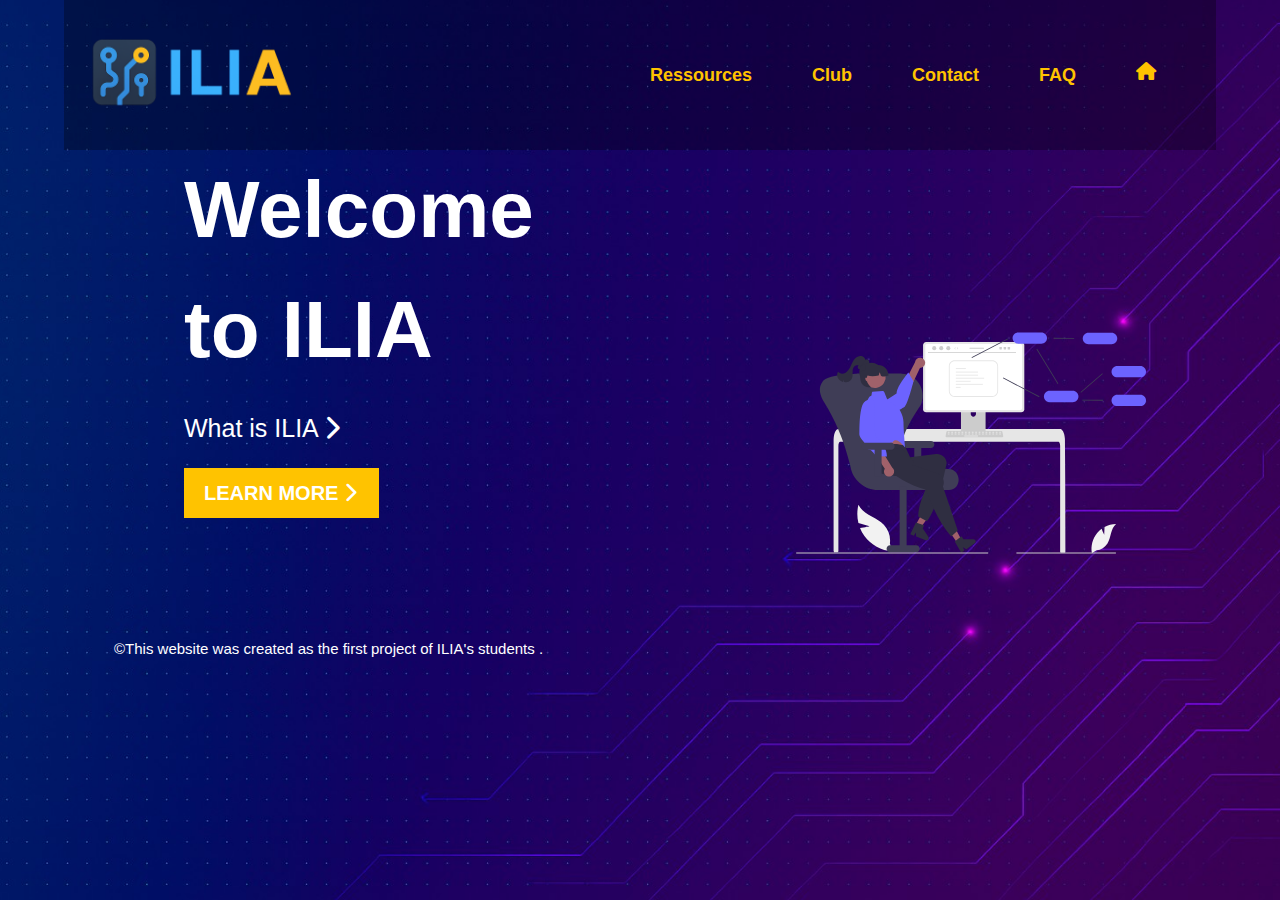
<file: index.html>
<html lang="en">
<head>
    <meta charset="UTF-8">
    <meta name="viewport" content="width=device-width, initial-scale=1.0">
    <link rel="stylesheet" href="style.css">
    <link rel="stylesheet" href="https://cdnjs.cloudflare.com/ajax/libs/font-awesome/6.7.2/css/all.min.css">
    <title>Projet</title>
</head>
<body>
    <!--Header-->
     <div class="container">
            <header>
                <nav class="main-menu">
                <img src="ILIA Logo with Circuit Design (1).png" alt="logo">
                <ul class="right-menu">
                    <li> <a href="pageRessources.html" target="_blank">Ressources</a></li>
                    <li> <a href="club.html" target="_blank">Club</a></li>
                    <li> <a href="Contact.html" target="_blank">Contact</a></li>
                    <li> <a href="FAQ.html" target="_blank">FAQ</a></li>                    
                    <li><a href="index.html"><i class="fas fa-Home"></i></a></li>
                </ul>
                
                </nav>
            </header>  

    <!--Main-->
            <main class="informations">
                <section class="showcase">
                    <h1>Welcome to ILIA</h1>
                <a class="ilia-def">What is ILIA <i class="fas fa-chevron-right"></i></a>
                <a href="pageRessources.html" target="_blank" class="button">LEARN MORE <i class="fas fa-chevron-right"></i></a>
                <p class="def">La filière Génie Logicielle et Intelligence Artificielle forme des spécialistes capables de concevoir, développer et maintenir des logiciels fiables tout en maîtrisant 
                    les méthodes et outils de l’intelligence artificielle pour créer des systèmes intelligents et innovants.</p>
                  <img src="undraw_software-engineer_xv60.svg" class="illustration" alt="">
                </section>
            </main>
    <!--footer-->
            <footer>
                <p>&copy;This website was created as the first project of ILIA's students .</p>

            </footer>
     <!--script-->       
            <script>
                document.querySelector('.ilia-def').addEventListener('click', 
                () => document.querySelector('.def').classList.toggle('show'));
            </script> 
            

    </div>
</body>
</html>
</file>
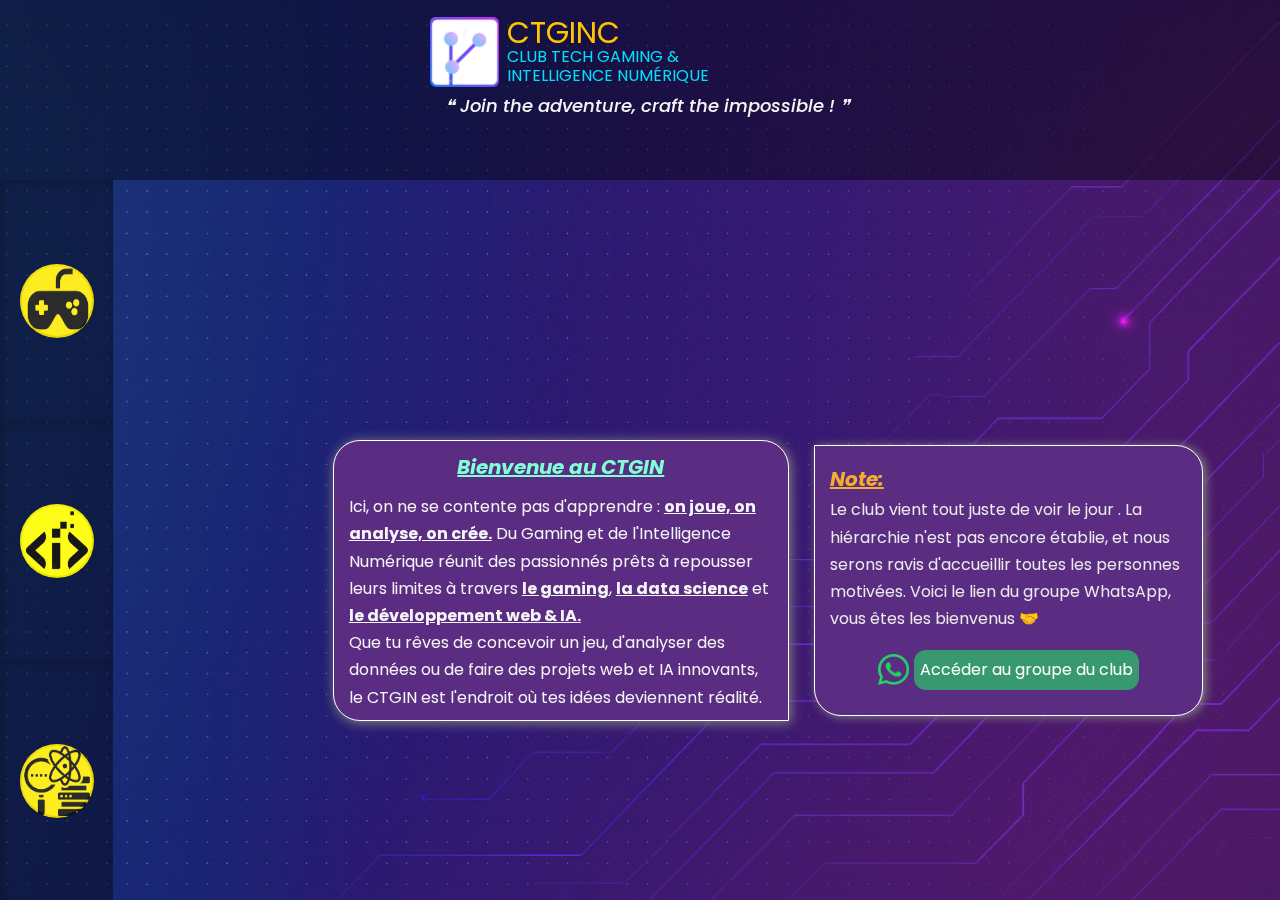
<file: club.html>
<!DOCTYPE html>
<html>
  <head>
    <title>Club</title>
    <!--setting the characters into normal UTF-8 style-->
    <meta charset="UTF-8" />
    <!--adjsuting the screen for other devices like phones-->
    <meta name="viewport" content="width=device-width, initial-scale=1" />
     <!-- Load Google Fonts -->
    <link rel="preconnect" href="https://fonts.googleapis.com">
    <link rel="preconnect" href="https://fonts.gstatic.com" crossorigin>
    <link href="https://fonts.googleapis.com/css2?family=Poppins:wght@400;700&display=swap" rel="stylesheet">
    <!--importing css files-->
    <link rel="stylesheet" href="club-header.css"> 
    <link rel="stylesheet" href="website-background.css"> 
    <link rel="stylesheet" href="activities-side-bar.css"> 
    <link rel="stylesheet" href="intro.css"> 
    <link rel="stylesheet" href="Note.css">
    <link rel="stylesheet" href="club-general.css">
    <link rel="stylesheet" href="https://cdnjs.cloudflare.com/ajax/libs/font-awesome/6.7.2/css/all.min.css">
  </head>
  <body>
    <!--setting the header bar of the page and adding its content -->
         <header class="header">
          <!-- Main header content -->
          <div>
            <div class="hero-section" >
               <img class="club-logo" src="Club-logo.png" >
              <div>
             <p class="club-acronym">CTGINC</p>
             <p class="club-name">CLUB TECH GAMING & INTELLIGENCE NUMÉRIQUE</p>
              </div>
          </div>
          <p class="slogan">❝ Join the adventure, craft the impossible ! ❞</p>
          </div>
           <a href="index.html"><i class="fas fa-Home"></i></a>
          </header>
          <!-- Intro section that contains a small introduction about the club and its activities  -->
          <div class="intro-note">
            <div class="intro">
            <!--using the span html element to modify the part of the whole text that is inside the span-->
            <!-- to tap the "'" symbol i used the html entity "&#39;"-->
            <p class="first-row">Bienvenue au CTGIN </p>
            <p>Ici, on ne se contente pas d&#39;apprendre : <span>on joue, on analyse, on crée.</span> 
            Du Gaming et de l&#39;Intelligence Numérique réunit des passionnés prêts à repousser leurs limites à travers <span>le gaming</span>, <span>la data science</span> et <span>le développement web & IA.</span></p>
            <p>Que tu rêves de concevoir un jeu, d&#39;analyser des données ou de faire des projets web et IA innovants, le CTGIN est l&#39;endroit où tes idées deviennent réalité.</p>
          </div>
          <!-- Note section that contains some important info about the club -->
          <div class="Note">
            <p><span>Note:</span> Le club vient tout juste de voir le jour . La hiérarchie n&#39;est pas encore établie, et nous serons ravis d&#39;accueillir toutes les personnes motivées. Voici le lien du groupe WhatsApp, vous êtes les bienvenus 🤝  </p>
            <div class="link-box">
            <!-- importing the WhatsApp logo image to display before the group link -->
            <img class="whatsapp-logo" src="whatsapp-logo.png">
            <!-- link to whatsapp-group of the club (opens in new tab) -->
            <a class="club-group" href="https://chat.whatsapp.com/BlJ8q3Sf8juIHmAK4GdsDl?mode=ems_share_c" target="_blank">
            Accéder au groupe du club  
            </a>
            </div>
          </div>
        </div>
              <!-- left side-bar (activities list) -->
            <div class="side-bar">
              <!-- Gaming section -->
              <div class="gaming row">
              <button><img class="activity-logo" src="joystick.png"></button> 
              <p>Crée et joue à des jeux vidéo, du code au design. Participe à des Game Jams et hackathons.</p>
              </div>
              <!-- Dev-web & AI section -->
              <div class="Dev-AI row">
                <button><img class="activity-logo" src="web-dev.png"></button>
                <p>Découvre l&#39;IA et ses applications : apprentissage automatique, réseaux neuronaux et projets innovants.</p>
              </div>
              <!--data-science section -->
              <div class="data-science row">
                <button><img class="activity-logo" src="data-science.png"></button>
                <p>Analyse des données, construis des modèles et explore l&#39;IA pour résoudre des problèmes concrets.</p>
              </div>
            </div>
            <!--the background of the page -->
            <div class="background">
                <img class="image-background" src="background.jpg">
            </div>
  </body>

</html>
</file>
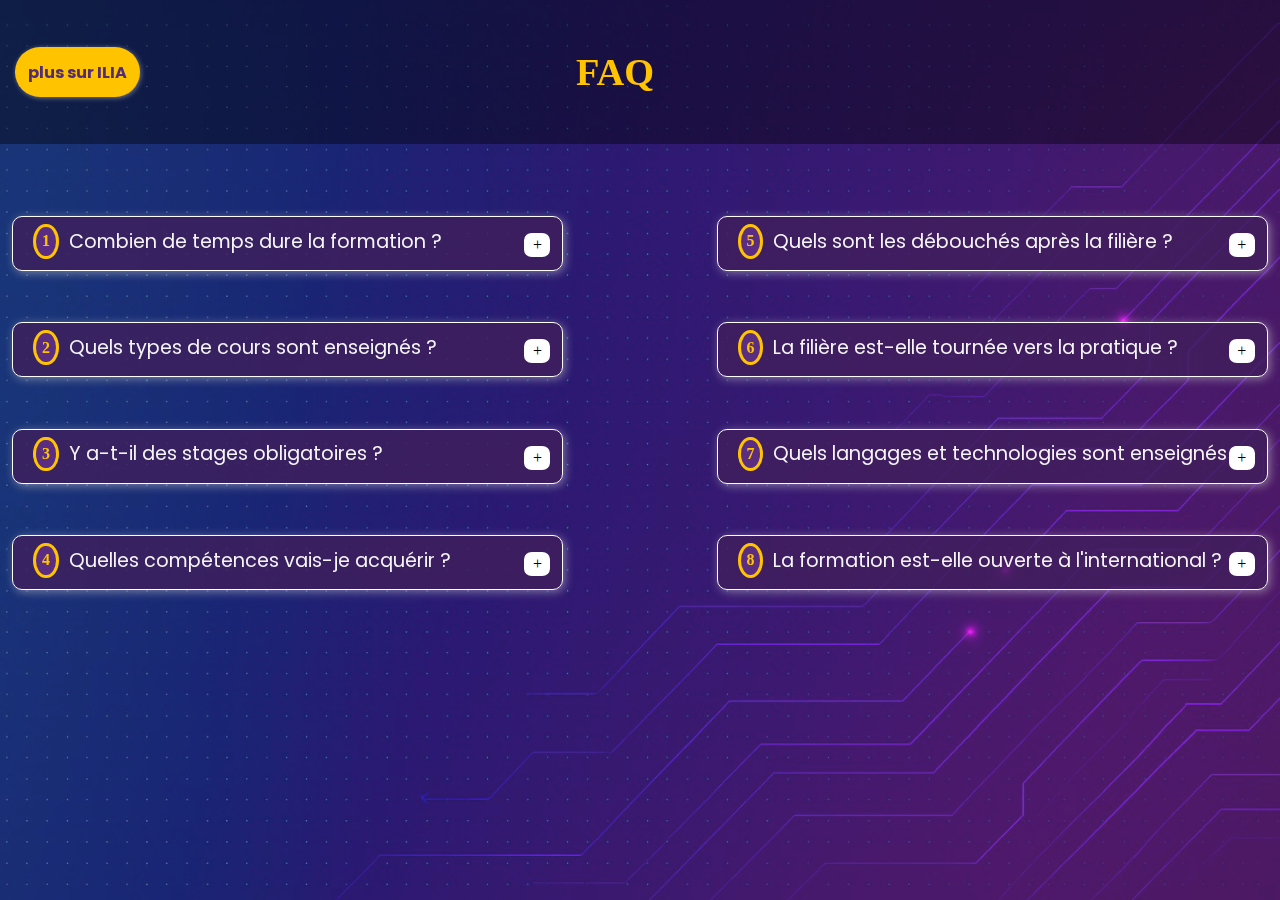
<file: FAQ.html>
<!DOCTYPE html>
<html>
  <head>
    <title>FAQ</title>
    <!--setting the characters into normal UTF-8 style-->
    <meta charset="UTF-8" />
    <!--adjusting the screen for other devices like phones-->
    <meta name="viewport" content="width=device-width, initial-scale=1" />
     <!-- Load Google Fonts -->
    <link rel="preconnect" href="https://fonts.googleapis.com">
    <link rel="preconnect" href="https://fonts.gstatic.com" crossorigin>
    <link href="https://fonts.googleapis.com/css2?family=Poppins:wght@400;700&display=swap" rel="stylesheet">
    <link rel="stylesheet" href="https://cdnjs.cloudflare.com/ajax/libs/font-awesome/6.7.2/css/all.min.css">
    <!--importing css files-->
    <link rel="stylesheet" href="website-background.css" >
    <link rel="stylesheet" href="FAQ-header.css">
    <link rel="stylesheet" href="more-about-ilia.css">
    <link rel="stylesheet" href="FAQ-general.css">
    <link rel="stylesheet" href="plus-icon.css">
    <link rel="stylesheet" href="FAQ-box.css">
  </head>
  <body>
    
    <!--setting the header bar of the page and adding the content (the title and "know more about ILIA" button)-->
    <div class="header">
      <a href="index.html"><i class="fas fa-home"></i></a>
      <h1>FAQ</h1>
     <!-- link to PDF (opens in new tab) -->
      <a class="more-button" href="https://docs.ensaf.ac.ma/home/fil/ILIAV2.pdf" target="_blank">
        plus sur ILIA
      </a>
    </div>
    <!--setting the structure of the page-main content -->
    <div class="global-container">
      <!--adding into the global-container  two alike sections with the same class -->
      <!--first section-->
      <div class="section">
      <!--the section contains 4 alike horizontal-boxes-->
        <div class="box">
          <!--using radio type input to create plus-buttons-->
          <!--using the same name "Questions" for all boxes so that only one plus-sign can be checked at time-->
          <input type="radio" id="but-1" name="Questions" />
          <!--labeling the radio-circles into  plus-buttons to tie them both, so that they have the same behavior-->
          <label for="but-1"><div>+</div></label>
          <!--creating the box containing the questions and answers-->
          <!--it must be after the radio inputs so that we can later use the general-sibling-selector "~"-->
          <div class="FAQ">
            <!--the first sub-box of the FAQ box is the questions-box-->
            <div class="question-box">
              <!--the questions-box contains the question-number-icon and the question-->
              <div class="number-icon">
                  1
              </div>
              <div class="question">
                 <p>Combien de temps dure la formation ?</p>
              </div>
            </div>
            <!--the second sub-box of the FAQ box is the answers-box-->
            <div class="answer">
              <!--i used a serie of the dash "_" to create a line separating between the questions-box and the answer-->
              <!--using the span html element to modify the part of the whole text that is inside the span-->
              <p class="line">____________________________________________________</p>
              <!-- to tap the "'" symbol i used the html entity "&#39;"-->
              <p>La formation s&#39;étale sur 3 ans (6 semestres) avec un total de 35 modules.</p>
            </div>
          </div>
        </div>
        <div class="box">
          <input type="radio" id="but-2" name="Questions" />
          <label for="but-2"><div>+</div></label>
          <div class="FAQ">
            <div class="question-box">
              <div class="number-icon">
                  2
              </div>
              <div class="question">
                <p>Quels types de cours sont enseignés ?</p>
              </div>
            </div>
            <div class="answer">
              <p class="line">____________________________________________________</p>
               <p> Les étudiants suivent des modules de spécialité (IA, développement logiciel, big data…), des power skills (gestion de projets, développement personnel), ainsi que des modules de langues (anglais et français techniques).</p>
            </div>
          </div>
        </div>
        <!-- the same process for all the rest of the boxes -->
        <div class="box">
          <input type="radio" id="but-3" name="Questions" />
          <label for="but-3"><div>+</div></label>
          <div class="FAQ">
            <div class="question-box">
              <div class="number-icon">
                  3
              </div>
              <div class="question">
                <p>Y a-t-il des stages obligatoires ?</p>
              </div>
            </div>
            <div class="answer">
              <p class="line">____________________________________________________</p>
              <p> Oui, trois stages :</p>
              <P>- Stage d&#39;initiation en 1ère année,</P> 

                <p>- Stage d&#39;application en 2ème année,</p>

                <p>- Projet de Fin d&#39;Études (PFE) en 3ème année.</p>
            </div>
          </div>
          </div>
          <div class="box">
          <input type="radio" id="but-4" name="Questions" />
          <label for="but-4"><div>+</div></label>
            <div class="FAQ">
              <div class="question-box">
              <div class="number-icon">
                  4
              </div>
                <div class="question">
                  <p>Quelles compétences vais-je acquérir ?</p>
                </div>
              </div>
              <div class="answer">
                <p class="line">____________________________________________________</p>
            <p> Vous développerez des compétences en programmation, bases de données, méthodologies agiles, intelligence artificielle avancée, ainsi qu&#39;en communication et travail en équipe.</p>
              </div>
            </div>
          </div>
      </div>
      <!--second section-->
      <div class="section">
        <div class="box">
        <input type="radio" id="but-5" name="Questions" />
        <label for="but-5"><div>+</div></label>
          <div class="FAQ">
            <div class="question-box">
              <div class="number-icon">
                  5
              </div>
              <div class="question">
                <p>Quels sont les débouchés après la filière ?</p>
              </div>
            </div>
            <div class="answer">
             <p class="line">____________________________________________________</p>
           <p> Les diplômés peuvent devenir ingénieur en intelligence artificielle, développeur logiciel, data scientist, architecte logiciel, ingénieur DevOps, responsable cybersécurité, ou encore entreprendre dans les technologies.</p>
            </div>
          </div>
        </div>
        <div class="box">
          <input type="radio" id="but-6" name="Questions" />
          <label for="but-6"><div>+</div></label>
          <div class="FAQ">
            <div class="question-box">
              <div class="number-icon">
                  6
              </div>
              <div class="question">
                <p>La filière est-elle tournée vers la pratique ?</p>
              </div>
            </div>
            <div class="answer">
              <p class="line">____________________________________________________</p>
          <p> Oui, en plus des cours théoriques, la formation inclut des projets, stages et travaux pratiques qui préparent directement au monde professionnel.</p>
            </div>
          </div>
        </div>
        <div class="box">
          <input type="radio" id="but-7" name="Questions" />
          <label for="but-7"><div>+</div></label>
          <div class="FAQ">
            <div class="question-box">
              <div class="number-icon">
                  7
              </div>
              <div class="question">
                <p>Quels langages et technologies sont enseignés ?</p>
              </div>
            </div>
            <div class="answer">
              <p class="line">____________________________________________________</p>
          <p> Python, Java, C, ainsi que des frameworks modernes (React, Spring, TensorFlow, PyTorch, Docker, Kubernetes, etc.).</p>
            </div>
          </div>
        </div>
        <div class="box">
          <input type="radio" id="but-8" name="Questions" />
          <label for="but-8"><div>+</div></label>
          <div class="FAQ">
            <div class="question-box">
              <div class="number-icon">
                  8
              </div>
              <div class="question">
                <p>La formation est-elle ouverte à l&#39;international ?</p>
              </div>
            </div>
            <div class="answer">
              <p class="line">____________________________________________________</p>
          <p> Oui, avec l&#39;accent mis sur l&#39;anglais technique et les compétences multiculturelles, les étudiants sont préparés à évoluer dans des environnements internationaux.</p>
            </div>
          </div>
        </div>
      </div>
    </div>
    <!--setting the background of the page -->
    <div class="background">
      <img class="image-background" src="background.jpg">
    </div>
  </body>

</html>
</file>
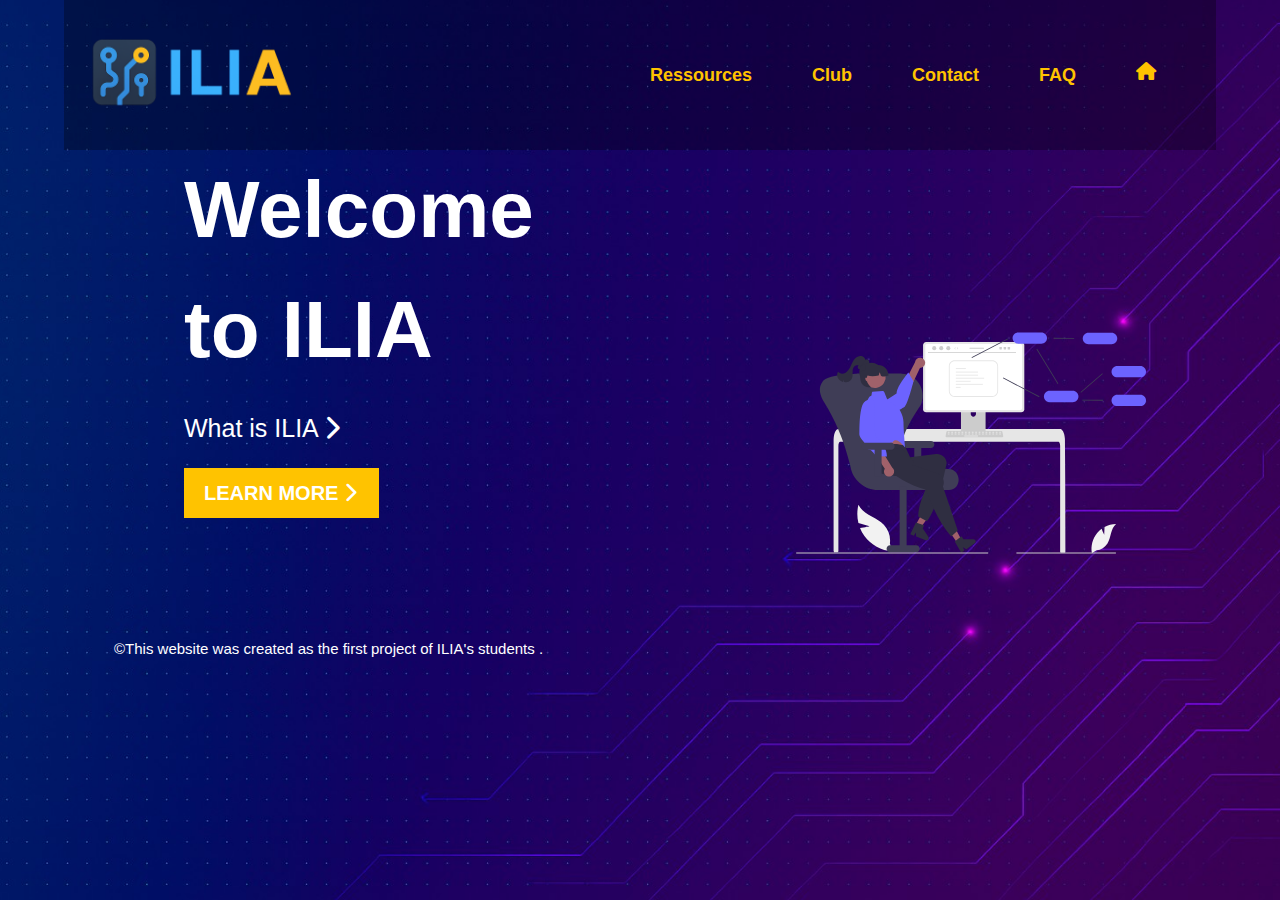
<file: home.html>
<html lang="en">
<head>
    <meta charset="UTF-8">
    <meta name="viewport" content="width=device-width, initial-scale=1.0">
    <link rel="stylesheet" href="style.css">
    <link rel="stylesheet" href="https://cdnjs.cloudflare.com/ajax/libs/font-awesome/6.7.2/css/all.min.css">
    <title>Projet</title>
</head>
<body>
    <!--Header-->
     <div class="container">
            <header>
                <nav class="main-menu">
                <img src="ILIA Logo with Circuit Design (1).png" alt="logo">
                <ul class="right-menu">
                    <li> <a href="pageRessources.html" target="_blank">Ressources</a></li>
                    <li> <a href="club.html" target="_blank">Club</a></li>
                    <li> <a href="Contact.html" target="_blank">Contact</a></li>
                    <li> <a href="FAQ.html" target="_blank">FAQ</a></li>                    
                    <li><a href="home.html"><i class="fas fa-Home"></i></a></li>
                </ul>
                
                </nav>
            </header>  

    <!--Main-->
            <main class="informations">
                <section class="showcase">
                    <h1>Welcome to ILIA</h1>
                <a class="ilia-def">What is ILIA <i class="fas fa-chevron-right"></i></a>
                <a href="pageRessources.html" target="_blank" class="button">LEARN MORE <i class="fas fa-chevron-right"></i></a>
                <p class="def">La filière Génie Logicielle et Intelligence Artificielle forme des spécialistes capables de concevoir, développer et maintenir des logiciels fiables tout en maîtrisant 
                    les méthodes et outils de l’intelligence artificielle pour créer des systèmes intelligents et innovants.</p>
                  <img src="undraw_software-engineer_xv60.svg" class="illustration" alt="">
                </section>
            </main>
    <!--footer-->
            <footer>
                <p>&copy;This website was created as the first project of ILIA's students .</p>

            </footer>
     <!--script-->       
            <script>
                document.querySelector('.ilia-def').addEventListener('click', 
                () => document.querySelector('.def').classList.toggle('show'));
            </script> 
            

    </div>
</body>
</html>
</file>
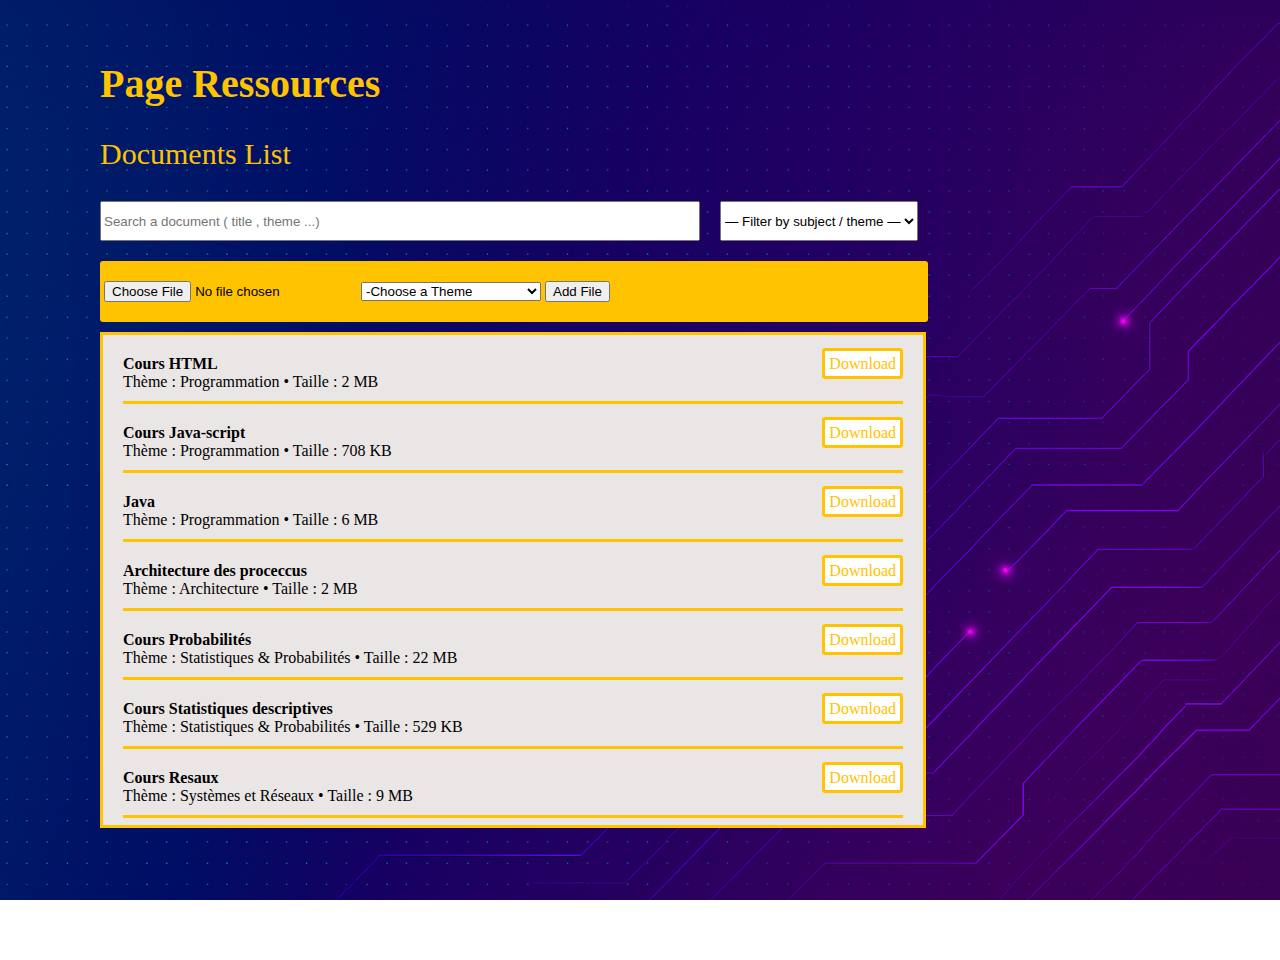
<file: pageRessources.html>
<html lang="en">
<head>
    <meta charset="UTF-8">
    <meta name="viewport" content="width=device-width, initial-scale=1.0">
    <link rel="stylesheet" href="styleRessources.css">
    <link rel="stylesheet" href="https://cdnjs.cloudflare.com/ajax/libs/font-awesome/6.7.2/css/all.min.css">
    <title>Ressources-ILIA</title>
</head>
<body>
    <div class="main">
      <div class="Ressources">
        <h1>Page Ressources</h1>
        <p> Documents List</p>
        <!--Search and filter-->
        <div class="toolbar">
            <input type="Search" id="searchInput" placeholder="Search a document ( title , theme ...)">
            <select id="themeFilter">
                <option value="">-Filter by theme / subject ...-</option>
            </select>
        </div>
        <!--Upload-->
        <div class="uploader">
            <input type="file" id="fileInput" >
            <select  id="themeSelect">
                <option value="">-Choose a Theme</option>
                <option value="Architecture">Architecture </option>
                <option value="Programmation">Programmation</option>
                <option value="Systèmes et Réseaux">Systèmes et Réseaux </option>
                <option value="Statistiques & Probabilités">Statistiques & Probabilités</option>
                <option value="Compétences numériques">Compétences numériques</option>
                <option value="Communication et langues">Communication et langues</option>
                </select>
            <button  id="addBtn">Add File</button>
        </div>
        <div id="list" class="list"></div>
        <p id="emptyState" class="empty" style="display:none;">No documents match your search/filter.</p>
      </div>
        <div class="side-bar">
          <img src="HTML5_logo_and_wordmark.svg.png" alt="">
          <img src="Javascript-736400_960_720.png" alt="">
          <img src="919826.png" alt="">
          <a href="Club.html" target="_blank" class="Pass-next">NEXT <i class="fas fa-chevron-right"></i></a>
        </div>
    </div>
    <!--Script-->
    <script>
          const seed = [                  //Array
      {
        id: crypto.randomUUID(),       //create a unique identifier for each document
        title: "Cours HTML",
        theme: "Programmation",
        size: "2 MB",
        href: "1- dev. web_html partie 1.pdf",
        filename: "Cours_HTML.pdf"
      },
      {
        id: crypto.randomUUID(), //crypto = JavaScript’s secure cryptography API. crypto.randomUUID() = generates a unique identifier string.
        title: "Cours Java-script",
        theme: "Programmation",
        size: "708 KB",
        href: "Cours_Javascript.pdf",
        filename: "Cours_Java-Script.pdf"
      },
      {
        id: crypto.randomUUID(),
        title: "Java",
        theme: "Programmation",
        size: "6 MB",
        href: "Résumé JAVA.docx",
        filename: "Java.pdf"
      },
      {
        id: crypto.randomUUID(),
        title: "Architecture des proceccus",
        theme: "Architecture",
        size: "2 MB",
        href: "Cous PIC.pdf",
        filename: "Architecture des proceccus.pdf"
      },
      {
        id: crypto.randomUUID(),
        title: "Cours Probabilités",
        theme: "Statistiques & Probabilités",
        size: "22 MB",
        href: "probabilité-cours complet.pdf",
        filename: "Probabilités.pdf"
      },
       {
        id: crypto.randomUUID(),
        title: "Cours Statistiques descriptives",
        theme: "Statistiques & Probabilités",
        size: "529 KB",
        href: "Statistiques Descriptives Polycopié.pdf",
        filename: "Statistiques.pdf"
      },
       {
        id: crypto.randomUUID(),
        title: "Cours Resaux",
        theme: "Systèmes et Réseaux",
        size: "9 MB",
        href: "Chapitre 1  Généralités sur la réseautique 2024.pdf",
        filename: "Réseaux.zip"
      }
    ];
    const state = {   //the memory  
      resources: [...seed], //ressources is an array , we copied seed in ressources
      search: "",//store the current search text from the search bar 
      theme: "" // store the current theme filter chosen in the dropdown.
    };
    //DOM : get elements from html
    const listEl = document.getElementById("list");                
    const emptyEl = document.getElementById("emptyState");
    const searchInput = document.getElementById("searchInput");
    const themeFilter = document.getElementById("themeFilter");
    const fileInput = document.getElementById("fileInput");
    const themeSelect = document.getElementById("themeSelect");
    const addBtn = document.getElementById("addBtn");
    //conversion bytes vers KB et MGB
     function formatBytes(bytes)  {    
      if (bytes === 0 || bytes === undefined) return "";  //no size
      const kb = bytes / 1024;  //convert the bytes to kb 
      if (kb < 1024) return `${Math.round(kb)} KB`; //math round = partie entiere  ( exp : 4.3->4)
      return `${(kb / 1024).toFixed(1)} MB`; //If size is at least 1024 KB, then convert to MB. toFixed(1) => shows only one number after ","
    }

    function refreshThemeFilter() {
      const themes = Array.from(new Set(state.resources.map(r => r.theme).filter(Boolean))).sort(); //themes is an array contains only the themes
      /*
      state.ressources.map(r=>r.theme) : Get all themes from resources(we copied our array in our ressources by state )
      state.ressources : my array of objects 
      map(r=>r.theme):extract the theme property from each object. (r is an object)
      filter(boolen): remove empty values : only real themes stay in the list 
      new Set : remove duplicates
      Array.from(new Set(...)).sort() : Convert the themes back to array + sort alphabetically
      */
      
      themeFilter.innerHTML = '<option value="">— Filter by subject / theme —</option>'; //reset the dropdown
      themes.forEach(t => {                               //loops through each item in themes array that we extracted earlier
        const opt = document.createElement("option");  //create a new option
        opt.value = t;  //Sets the value of this <option> to the theme.
        opt.textContent = t; //Sets the text of this <option> to the theme.
        themeFilter.appendChild(opt); //appendchild : add element(node) as the last child
      });
      
      if (state.theme) themeFilter.value = state.theme;     /*
                        If the user already selected a theme filter (stored in state.theme),
                        set the dropdown back to that value.*/
    }
    //filter search and theme
    function getFiltered() {
      const q = state.search.trim().toLowerCase(); // trim : removes extra spaces , .toLowerCase() makes it lowercase (so the search is case-insensitive).
      return state.resources.filter(r => { //.filter(...) loops through each resource (r) and only keeps the ones that match conditions.
        const matchesText = !q || r.title.toLowerCase().includes(q) || (r.theme || "").toLowerCase().includes(q);
        /*If no search (!q) → everything matches.
        Else → keep the resource if: Its title includes the search word. OR its theme includes the search word.*/
        const matchesTheme = !state.theme || r.theme === state.theme; //Theme filter ( state.theme is what the user has chosen)
        return matchesText && matchesTheme;
      });
    }
    //render the list
    function render() {
      const items = getFiltered(); //getfiltered applies the search/theme filter
      listEl.innerHTML = ""; //reset the list container

      if (items.length === 0) {           //no matches
        emptyEl.style.display = "block"; //display "Aucun document ne correspond à votre recherche/filtre."
        return;
      }
      emptyEl.style.display = "none";   //otherwise hide that message 

      items.forEach(r => {                   //loop for each object
        const card = document.createElement("div");   //create a container for one document
        card.className = "card";       //each ressource will be inside its container

        const info = document.createElement("div");  //create a container for info
        const title = document.createElement("div");  //create a container for the title
        title.className = "title";     //add a class name
        title.textContent = ` ${r.title}`;   
        const meta = document.createElement("div");  //a container for theme and size
        meta.className = "meta";   //add a class name
        meta.innerHTML = `
          Thème : <span class="tag">${r.theme || "—"}</span>
          ${r.size ? ` • Taille : ${r.size}` : ""}
        `;
        info.appendChild(title);
        info.appendChild(meta);

        const actions = document.createElement("div");   //create a container for the actions(telecharger)
        actions.className = "actions"; //add a class name

        // Lien "Télécharger" — utilise l'attribut download
        const dl = document.createElement("a");  //create a link as a download boutton
        dl.className = "btn";
        dl.href = r.href;
        dl.download = r.filename || r.title || "file";
        dl.textContent = "Download";
        actions.appendChild(dl); //add dl to actions

        card.appendChild(info);      //put info inside card
        card.appendChild(actions);
        listEl.appendChild(card);
      });
    }
    searchInput.addEventListener("input", (e) => { //attaches a listener for the input event. whenever u add , delete ....
      state.search = e.target.value; //save the current text in the search box in state 
      render(); //re-render the list 
    });

    themeFilter.addEventListener("change", (e) => {   //runs the funtcion when a selection is changed , whenever u change a selection
      state.theme = e.target.value; //save the current theme in state
      render();
    });
     addBtn.addEventListener("click",  () => {   //runs the function a when we click the button
      const file = fileInput.files[0];   //.files is a file list . files[0] is the first file selected
      if (!file) {
        alert("choose a file to add."); //if no file chosen alert this message
        return;
      }
      if (!themeSelect.value) {
        alert("Choose a theme for this File.");  //if no theme selected alert this message
        return;
      }

      
      const objectURL = URL.createObjectURL(file);

      
      state.resources.unshift({         //we add the new document on top (unshift)
        id: crypto.randomUUID(),   //create a unique identifier
        title: file.name.replace(/\.[^/.]+$/, ""), // titre = nom du fichier sans extension , by replace we remove the extensions
        theme: themeSelect.value,
        size: formatBytes(file.size),
        href: objectURL,             // lien de "téléchargement" (local)
        filename: file.name          // nom proposé lors du download
      });

      // Resetting the fields
      fileInput.value = "";
      themeSelect.value = "";
      refreshThemeFilter();
      render();
    });
    // Initialization
    refreshThemeFilter();
    render();

    </script>
      
</body>
</html>
</file>
<file: style.css>
*{
    box-sizing: border-box;
    margin: 0;  
    padding: 0;
}

body{
    font-family: 'Segoe UI', Tahoma, Geneva, Verdana, sans-serif;
    background-color: #fff;
    color: #000;
    font-size: 15px;
    line-height: 1.5;
    background:  url('./background.jpg') no-repeat no-repeat center/cover;
    background-size: cover;
    background-attachment: fixed;
    margin: 0;
    min-height: 100vh;
}
a{
        text-decoration: none;
 }
.container{
    width: 90%;
    height: 100%;
    max-width: 1600px;
    margin: auto;
    
    
}
.main-menu img{
    width: 250px;
    height: 150px;
    object-fit: cover;

}
.main-menu{
    display: flex;
    align-items: center;
    justify-content: space-between;
    

    
    
}
.main-menu ul{
    display: flex;
    list-style: none;
}
.right-menu li a{
    margin-right: 60px;
    text-decoration: none;
    color: #FFC300;
    font-weight: bold;
    font-size: 18px;
}
.right-menu li a:hover{
    border-bottom: 2px solid #FFC300 ;
}
header{
    margin-bottom:50px;
    width:100%;
    margin:0;
    background-color: rgba(0, 0, 0, 0.3);
    
    
    
    
}
.showcase{
    display: flex;
    flex-direction: column;
    justify-content: center;
    padding-left: 120px;
    position: relative;
    
}
.showcase h1{
    font-size: 80px;
    margin-bottom: 20px;
    width: 400px;
    color: white;
}
.showcase .ilia-def{
    font-size: 25px;
    margin-bottom: 20px;
    color: white;
    

}
.ilia-def:hover{
    cursor: pointer;
    opacity: 0.7;
    transition: 0.5s;
}

.showcase .button:hover{
    opacity: 0.8;
    transition: 0.5s;
}
.showcase .button:active{
    color: #FFC300;
    background-color: white;
    opacity: 1;
}
.button{
    cursor: pointer;
    display: inline-block;
    border: 0;
    font-weight: bold;
    padding: 10px 20px;
    background-color: #FFC300;
    color: #fff;
    font-size: 20px;
    width: 195px;
}

.illustration{
    width: 350px;
    height: 350px;
    position: absolute;
    right: 70px;
    bottom: -100px;
}
.def{
    position: absolute;
    width: 300px;
    left: 350px;
    top: 120px;
    font-size: 18px;
    background-color: rgba(250, 250, 250, 0.7);
    color: #000;
    padding: 18px;
    border-radius: 5px;
    opacity: 0;
    transform: translateX(-50px); /*animate from here*/
             /* avoid layout jump, works with transitions */
    pointer-events: none;
    /* animate both properties */
    transition: opacity .5s ease-out, transform .5s ease-out;
 }
.def.show{
    opacity: 1;
    transform: translateX(0);     /* <-- animate to here */
    visibility: visible;
    pointer-events: auto;
}
main{
    margin-bottom: 120px;
}
footer p{
    color: white;
    font-size:15px;
    margin-left: 50px;    
}
.menu-btn{
    position: absolute;
    cursor: pointer;
    top: 20px;
    right: 30px;
    z-index: 2;
    display: none;
     }
.menu-btn i{
        color: #FFC300 ;
        margin-top:35px;
}

@media (max-width:950px) {
    footer{
        display:none;
    }
    .showcase img{
        display: none;
    }
    main.informations {
    margin: 0;              
    padding-left: 14px;     
    width: 100%;
    }

 
    main.informations .showcase {
    padding-left: 0;
    margin-left: 0;
    display: flex;
    flex-direction: column;
    align-items: flex-start; 
    text-align: left;
    }

}
@media (max-width:700px){
     footer{
        display:none;
    }
    .menu-btn{
        display:block;
    }
    .menu-btn:hover{
        opacity: 0.5;
    }
    .main-menu ul.right-menu{
        display: block;
        position: absolute;
        top: 0;
        left: 0;
        background-color: rgba(0, 0, 0, 0.8);
        width: 50%;
        height: 100%;
        border-right: #ccc 1px solid;
        opacity: 0.9;
        padding: 30px;
        transform: translateX(-500px);
        transition: transform 0.5s ease-in-out;
        z-index:1000;
    }
    .main-menu ul.right-menu li{
        padding: 10px;
        border-bottom: #ccc solid 1px ;
        font-size: 14px;
    }
    .main-menu ul.right-menu li:last-child{
        border: none;
    }
    .main-menu ul.right-menu.show{
        transform: translateX(-20px);
    }
    .showcase h1{
    font-size: 60px;
    width:300px;
    }
}
</file>
<file: club-header.css>
.header {
  position: fixed; /* keeps the header in place when scrolling */
  top: 0;          /* distance from the top of the viewport / nearest positioned parent */
  height: 17vh;    /* height of the header relative to viewport height */
  width: 100vw;    /* full width of the viewport */
  display: flex;   
  flex-direction: column; /* stacks header content vertically */
  align-items: center;    /* centers header content horizontally */
  background-color: rgba(0, 0, 0, 0.4); /* semi-transparent black background */
  z-index: 100;    /* ensures header stays above other elements(giving it more priority) */
  padding-top: 2vh;   /* space inside header at the top */
  padding-bottom: 1vh; /* space inside header at the bottom */
}

.hero-section {
  display: flex;                
  margin-top: 2px;              
  margin-left: 20;            
}
.club-acronym {
  font-size: 30px;              
  color: #FFC300;               /* text color */
  line-height: 25px;            /* spacing between lines of text */
}

.club-name {
  margin-top: 2px;              
  font-size: 16px;              
  width: 250px;                 
  line-height: 19px;            
  color: #00E0FF;               
}

.slogan {
  margin-top: 5px;             
  margin-left: 15px;            
  font-size: 18px;              
  font-weight: 500;             
  font-style: italic;           
  display: block;               
  font-family: 'Dancing Script', Poppins, Arial;  /* first tries 'Dancing Script' for style, if not available falls back the next,etc...*/
  color: whitesmoke;           
}

.club-logo {
  height: 70px;                 /* sets the height of the logo */
  border-radius: 6px;           /* rounds the corners of the logo */
  margin-right: 8px;            
  margin-top: -3px; /* moves the logo slightly upward to align better; negative values pull up, positive values push down */
}
.header .fas{
  position:fixed;
  right: 10px;
  top:8px;
  z-index:200;
  text-decoration: none;
  color: #FFC300;
  font-weight: bold;
  font-size: 20px;}
</file>
<file: website-background.css>
.image-background {
   position: fixed; /* setting the position to fixed so that when we scroll, the image stays in place and doesn't move */
   top: 0;          /* (top, right, bottom, left) set how far the element is from the edges of the screen */
   right: 0;
   z-index: -1;     /* controls which elements appear on top; negative means the image stays behind any element we add */
   width: 100%;     /* percent unit sets width/height relative to the container; 100% means it fully covers the container */
   height: 100%;
   object-fit: cover; /* object-fit determines how the image fills the container; 'cover' resizes it to fully fit without distortion */
   opacity: 0.9;    /* opacity varies from 0 to 1; 1 is fully visible, 0 is invisible, 0.9 is slightly transparent */
}

.background {
   width: 100%;    
   height: 100%;   
}
</file>
<file: activities-side-bar.css>
/*the side-bar on the left that contains the activities*/
.side-bar {
  position: fixed;           /* keeps the sidebar in place when scrolling */
  display: flex;             
  flex-direction: column;    /* stacks the sidebar items vertically cause the flex-direction here is the default (row)*/
  top: 20vh;                 /* distance from the top of the viewport (top/right/bottom/left) */
  left: 0;                   
  bottom: 0;                 
}

/* activity logo inside the sidebar */
.activity-logo {
  width: 74px;               
  height: 74px;              
  border-radius: 37px;       /* makes the logo circular */
  margin-left: -8px;         /* moves logo slightly left(positive value: push ) */
  margin-top: -3px;          /* moves logo slightly up(negative value: pull) */
  opacity: 0.9;              /* slightly transparent */
}

/* rows inside the panel */
.row {
  display: flex;             
  flex: 1;                   /* allows the row to grow and fill available space */
  column-gap: 20px;          /* horizontal space between items in the row */
  font-size: 0.95rem;           
  color: #EAEAEA;            /*text color*/
  align-items: center;       /* vertically centers content in the row */
  padding: 20px;             /* space inside each row */
  opacity: 1;                /* fully visible */
  background-color: rgba(0,0,0,0.4); /* semi-transparent dark background */
  box-shadow: inset 3px 3px 10px rgba(0,0,0,0.2); /* subtle inner shadow */
  width: 73px;               /* initial width of the row (collapsed) */
  height: 120px;             /* fixed height */
  line-height: 1.6;          /* spacing between lines of text */
  overflow: hidden;          /* hides overflowing content */
  transition: width 0.15s;   /* smooth transition when row expands */
  border-top: 1px solid rgba(0, 0, 0, 0.1); /* subtle top border */
}

/* hover effect for categories */
.row:hover { /* ":hover" means it gets targetted by the following css style only when the user hover over it */
  width: 258px;               /* expands row width on hover */
  border-radius: 0px 27px 27px 0px; /* rounded corners only on right side when expanded */
}

/* targetting buttons inside the sidebar giving them the same size of the icons*/
.side-bar button {
  width: 74px;               
  height: 74px;              
  border-radius: 37px;       
  margin-right: 8px;         
}
</file>
<file: intro.css>
.intro {              
  color: #F5F5F5;               /* text color inside the intro box */
  padding: 9px 15px;            /* space inside the box: top/bottom 9px, left/right 15px */
  border: 1px solid white;      /* thin white border around the box */
  border-radius: 27px 27px 0px 27px; /* rounded corners: top-left/top-right/bottom-right/bottom-left */
  box-shadow: 1.5px 1.5px 12px gray; /* adds a shadow behind the box for depth */
  background-color: #5A2D82;    /* dark purple background color */
  line-height: 1.7;             /* spacing between lines of text */
  font-size: 1rem;              /* the unit "rem" means the size of the root font */
  display: flex;                
  flex-direction: column;       /* stacks intro content vertically */
  align-items: center;          /* centers intro content horizontally */
}
.intro span {
  font-weight: 700;              /* makes the text bold */
  text-decoration: underline;    /* adds underline to highlight important words */
}
.first-row {
  margin-bottom: 9px;            /* space below the first row */
  font-size: 20px;               /* slightly larger text for emphasis */
  color: aquamarine;             /* bright color to make text stand out */
  font-weight: 700;              /* bold text  (700 = bold)*/
  font-style: italic;            /* italic style */
  text-decoration: underline;    /* underline for extra emphasis */
}
</file>
<file: Note.css>
.Note span {
  color: rgb(243, 174, 47);   /* text-color */
  font-weight: bold;           /* makes the text bold */
  font-size: 20px;             
  display: block;              /* makes the span behave like a block element(it means to take all the line space)*/
  font-style: italic;          /* italic style for style/emphasis */
  text-decoration: underline;  /*underline to the text */
}

.Note {                  
  border: 1px solid white;     /* thin white border around the contact box */
  border-radius: 0px 27px 27px 27px; /* rounded corners: top-left/top-right/bottom-right/bottom-left */
  padding: 16px 15px 25px 15px; /* inside spacing: top/right/bottom/left */
  box-shadow: 2.5px 1px 10px gray; /* subtle shadow for depth */
  background-color: #5A2D82;  /* dark purple background */
  color: #EAEAEA;              /* text color inside the box */
  line-height: 1.7;           /* spacing between lines of text */
}

.club-group {
  margin: 18px 0 0 0;          /* space above the group, no extra on other sides */
  font-size: 16px;           
  color: rgb(255, 255, 255); 
  text-decoration: solid;      /* solid style decoration (default for readability) */
  background-color: rgba(38, 214, 103, 0.64); /* semi-transparent green background */
  padding: 6px;                
  border-radius: 12px;         
}
/*targetting club-group when hovering over it */
.club-group:hover {
  opacity: 0.9;                /* slightly transparent when hovered */
}
/*targetting club-group when clicking on it*/
.club-group:active {
  opacity: 0.7;                /* more transparent when clicked (active) */
}

.whatsapp-logo {
  width: 31px;                
  height: 31px;                
  margin-bottom: -17px;        /* pulls the logo up slightly (negative-value:pull) */
  margin-right: 5px;           /* space to the right of the logo (postive value:push) */
}

.link-box {
  display: flex;               /* makes the box a flex container with a row defalut direction */
  align-items: center;         /* vertically centers the content */
  justify-content: center;     /* horizontally centers the content */
}
</file>
<file: club-general.css>
body {
  margin: 0;                     /* removes the default space outside the body */
  padding: 0;                    /* removes the default space inside the body */
  font-family: Poppins, Arial;   /* sets the main font to Poppins, falls back to Arial if not available */
  user-select:none;
}
p {
  margin: 0;                     /* removes the default top/bottom margin for paragraphs */
}
.intro-note{
  position: absolute;
  top:37vh;
  right:6vw;
  width:68vw;
  height:55vh;
  display:flex;
  align-items:center;
  gap:25px;
}
@media(max-width:800px){
  body{
    padding-bottom:80px;
  }
.header {
  height: 15vh;    
  align-items:center;
  background-color: rgba(44, 2, 51, 1);
}

.hero-section {
  display: flex;                
  margin-top: 2px;              
  margin-left: 10px;            
}
.club-acronym {
  font-size: 24px;              
}
.club-name {
  margin-top: 2px;              
  font-size: 12px;              
  width: 150px;                            
}

.slogan {
  margin-top: 2px;
  margin-left:4px;
  font-size: 14px;              
}

.club-logo {
  height: 64px;                 
  border-radius: 6px;           
  margin-right: 8px;            
  margin-top: -3px; 
}

   .intro-note{
   position:static;
   margin:200px 10.5vw 0px 10.5vw;
   position:static;
   flex-direction:column;
   width:auto;
   height:auto;
  }
  .intro-note .intro{
    font-size:0.8rem;
    line-height:2;
  }
  .intro-note .intro .first-row{
    font-size:17px;
  }
 .intro-note .Note{
    font-size: 0.8rem;
    line-height:2;
  }
  .intro-note .Note span{
    font-size:17px;
  }
  .club-group {
  font-size: 0.8rem;                  
}
  
 .side-bar {
  position: static;          
  display: flex;             
  flex-direction: column;    
  align-items:center;
  margin:50px 10.5vw 10px 10.5vw;
  gap:25px; 

}
.gaming,
.Dev-AI,
.data-science {
  display: flex;             
  flex: 1;                   
  font-size: 0.89em;           
  height: 120px;             
  width: 258px;              
  background-color: rgba(0,0,0,0.4); 
  border-radius: 27px 27px 27px 27px; 
  transition: all 0.15s;   
}
  body .side-bar .row:hover { 
  background-color: rgba(0,0,0,0.6); 
}
}
@media((min-width:800px) and (max-width:1180px)){
  .header {
  height: 15vh;
  justify-content:center; }  
    .intro-note{
    top:32vh;
    left:40vw;
    flex-direction:column;
    gap:10px;
    width:auto;
    height:auto;
  }
  .intro{
    font-size:0.9rem;
  }
  .intro .first-row{
  font-size:1rem;
  }
  .Note{
    margin-bottom:4px;
    margin-right:-35px;
    margin-left:35px;
  }
  .Note p{
    font-size:0.9rem;
  }
  .Note span{
    font-size:1rem;
  }
  .club-group{
    font-size:0.9rem;
  }
  .side-bar{
    top:18vh;
  }


}
</file>
<file: FAQ-header.css>
.header {
  position: fixed; /* setting the position to fixed so that when we scroll, the header stays in place and doesn't move */
  top: 0;          /* (top, right, bottom, left) set how far the element is from the edges of the screen */
  width: 100vw;    /* "vw" unit means how much of the viewport width the element covers; 100vw means full width of the screen */
  height: 16vh;    /* "vh" unit means how much of the viewport height the element covers; 16vh means 16% of the screen height */
  display: flex;   /* flexbox layout allows us to easily center and align content inside the header */
  justify-content: start; 
  align-items: center;     /* centers the content vertically inside the flex container */
  background-color: rgba(0, 0, 0, 0.4); /* semi-transparent black background; the 0.4 makes it partially see-through */
  z-index:300;
}


.header h1 {
  font-size: 2.4rem;    /* sets the size of the text in rem units; 1rem = font size of root element */
  position:absolute;
  left:45%;
  right:45%;
  font-weight: bold;     /* makes the text bold */
  color: #FFC300;        /* sets the color of the text; in this case, a yellowish color */

}
  .fa-home {
  margin-left:15px;
  text-decoration: none;
  color: #FFC300;
  font-weight: bold;
  font-size: 30px;
  flex:1;}
</file>
<file: more-about-ilia.css>
.more-button {
  position: absolute; /* setting the position to absolute so we can move the button freely relative to its nearest positioned parent */
  flex:1;
  display:flex;
  align-items:center;
  justify-content:center;
  margin-left: 15px;  /* moves the button 80% of the viewport width from the left edge of the screen */
  background-color: #FFC300;  /* the background color of the button  */
  color: #522c74;           /* the color of the text inside the button */
  box-shadow: 1px 1px 5px rgba(211, 211, 211, 0.489); /* adds a shadow behind the button to give it depth; rgba allows partial transparency (a) */
  border: none;             /* removes the default border of the button */
  border-radius: 25px;      /* rounds the corners of the button to make it look smooth */
  padding: 1.4vh 1vw; 
  text-decoration: dotted;  /* adds a dotted decoration on the text inside the button */
  font-family: poppins;     /* sets the font type of the button text */
  font-size: 1rem;          /* sets the size of the text; 1rem equals the font size of the root element */
  font-weight: bold;        /* makes the text bold */
  cursor: pointer;          /* changes the mouse pointer to a hand icon when hovering over the button */
  transition: all 0.15s ease; /* adds a smooth transition for hover and active effects */
}

.more-button:hover {
  opacity: 0.85;            /* makes the button slightly transparent when hovering */
  transform: translateY(-2px); /* moves the button slightly up when hovering */
}

.more-button:active {
  opacity: 0.7;             /* makes the button more transparent when clicked */
  transform: translateY(-4px); /* moves the button further up when clicked to give a pressed effect */
}
</file>
<file: FAQ-general.css>
body {
  margin: 0;          /* removes the default margin of the page so content starts at the very edge */
  margin-bottom:100px;
  user-select: none;    /* prevents the user from selecting text on the page */
}


p {
  margin: 0;            /* removes the default margin of paragraph elements ( a shorthand for all the directions) */
  font-family: Poppins; /* sets the font of all paragraph text to Poppins */
}

.global-container {
  position: absolute;   /* positions the container relative to its nearest positioned parent(the one with a different position than static(default)) so we can move it freely */
  top: 24vh;            /* sets the distance from the edges of the screen(top/right/bottom/left) */
  left: 6vw;            
  right: 6vw;           
  display: flex;        /* uses flexbox to arrange the child elements horizontally(by default)*/
  justify-content: center; /* centers the child elements horizontally inside the container */
  gap: 12vw;     /* adds 12% of the viewport width space between each column inside the flex container */
}
.section {
  flex:1;
  display: flex;        /* uses flexbox to arrange child elements inside the section */
  flex-direction: column; /* stacks the child elements vertically */
  gap: 5.7vh;       /* adds vertical spacing between elements equal to 5.7% of the viewport height */
}
</file>
<file: plus-icon.css>
/*targetting the input that have "radio" type only */
input[type="radio"] {
  display: none; /* hides the radio buttons from the page so the user won't see them, but they still work for selecting options */
}
.box {
  position: relative;  /* sets this box as a reference point for absolutely positioned elements inside it */
}
 /*targetting the div inside the label that is inside the "box"*/
.box label div {
  position: absolute;   /* positions this div relative to the .box container because .box has position: relative */
  display: flex;        /* so its content (like an icon) can be centered */
  justify-content: center; /* horizontally centers the content inside this div */
  align-items: center; 
  right: 1vw;     /* distance the div from the  edges of the .box container ( top/right/bottom/left) */
  top:1.9vh;        
  width:26px;          
  height: 23.9px;         
  border-radius: 30%;   /* rounds the corners of the div */
  background-color: white; /* background-color of the div   */
  cursor: pointer;      /* changes the mouse cursor to a hand icon when hovering over the div */
  transition: all 0.15s ease; /* adds a smooth transition for hover and click effects */
}
/*this target the box label div only when the user hover over it*/
.box label div:hover {
  opacity: 0.85; /* makes the div slightly transparent */
}
/*this target the box label div only when the user clicks on it*/
.box label div:active {
  opacity: 0.7;         
  transform: translateY(-2px); /* moves the div slightly upward (negative value) to create a pressed effect */
}

/* the following rules target the FAQ  when a specific radio button is checked by clicking on the its label  */
#but-1:checked ~ .FAQ, /* the hash "#" refers to the radio button by its id (but-1) */
#but-2:checked ~ .FAQ,/* the "~" means that what comes after is a sibling of the radio button (same parent and comes after it in HTML)*/
#but-3:checked ~ .FAQ,
#but-4:checked ~ .FAQ, 
#but-5:checked ~ .FAQ,
#but-6:checked ~ .FAQ,
#but-7:checked ~ .FAQ, /*by using "," we can target all theses elements using one paragraph*/
#but-8:checked ~ .FAQ {
  height: auto;   /* lets the FAQ container expand to fit its content ( auto is the default for the height)*/
  opacity: 0.9;  
}
</file>
<file: FAQ-box.css>
.FAQ {
  flex:1;
  display: flex;                 /* makes the FAQ container a flex container so its children (questions/answers) can be arranged easily */
  flex-direction: column;        /* stacks the children vertically inside the FAQ ( here the flex-direction is the default(row)) */
  align-items: start;            /* aligns the children to the start (left) of the container */
  background-color: #401f5cce;   /* background-color of the div */
  box-shadow: 2px 2px 10px rgba(211, 211, 211, 0.489); /* soft shadow behind the FAQ for depth */
  border: 1px solid white;       /* thin white border around the FAQ */
  padding: 7px 20px 10px 20px;   /* space inside the FAQ: top 7px, right 20px, bottom 10px, left 20px */
  height: 4vh;                  /* initial height of the FAQ (collapsed state) */
  border-radius: 10px;           /* rounded corners for smoother look */
  overflow: hidden;              /* hides content that overflows ( using it for the collapse/expand effect) */
  transition: all 0.15s ease;    /* smooth transition for general changes */
}
/*targetting the p elements inside the .answer*/
.answer p {
  line-height: 30px;             /* spacing between lines of text */
  color: #F5F5F5;                /* the color of the text */
  font-size: 1.1rem;               /* sets the font size to  100% of the font-size of the root element */
}
/*targetting the span elements inside the .answer p*/
.line{
  font-family: Arial;            
  font-size: 0.9rem;  
}

.question-box {
  display: flex; /* makes the question box a flex container for horizontal alignment */
  margin-left:0px;
  align-items:center;}

.question {
  font-size: 1.2rem;             
  color: #F5F5F5;                
}

.number-icon {
  display: flex;                 /* flex container to center the number inside */
  align-items: center;           
  justify-content: center;       
  width: 1.5vw;                   /* width of the circular icon */
  height: 3.2vh;                  /* height of the circular icon */
  border: 3px solid #FFC300;     /* yellow border around the icon */
  border-radius: 50%;           /* makes the icon round */
  color: #FFC300;                /* color of the number inside the icon */
  font-weight: bold;             /* bold text for the number */
  background-color: #5A2D82;    
  margin-right: 10px;           
}
</file>
<file: styleRessources.css>
body{
    background:  url('./ChatGPT\ Image\ Aug\ 20\,\ 2025\,\ 03_25_50\ PM.png') no-repeat no-repeat center/cover;
    background-size: cover;
    background-attachment: fixed; 
    margin: 0; 
    min-height: 100vh;
}
.main h1 , p {
    color: #FFC300;
}
.main p{
    font-size: 30;
}
.main h1{
    font-size: 40px;
}
.main {
    width: 500px;
    height: 500px;
    margin-left: 100px;
    margin-top: 60px;
    
}
.actions .btn{
    text-decoration: none;
    color: #FFC300;
    background-color: white;
    padding: 4px 4px;
    border-radius: 3px;
    border-style: solid;
    border-color: #FFC300;
    cursor: pointer;
    
}
.actions .btn:hover{
    background-color: #FFC300;
    color: white;
    border-style: solid;
    border-color: #FFC300;
    transition: 0.5s;
}
.card{
    display: flex;
    margin-bottom: 20px;
    padding-bottom: 10px;
    justify-content: space-between;
    border-bottom:3px solid #FFC300 ;
    
}
.list{
    margin-top: 10px;
    background-color: rgb(234, 230, 230);
    padding: 20px 20px;
    border-style: solid ;
    border-color: #FFC300;
    width: 780px;
    height: 450px;
}
.card .title{
    font-weight: bold;
}
.card:hover{
    opacity: 0.6;
    cursor: pointer;
}
.toolbar input{
    height: 40px;
    width: 600px;
    margin-right: 20px;
    cursor: pointer;
    
}
.toolbar #themeFilter{
    cursor: pointer;
}
.toolbar{
    display: flex;
    width: 1000px;
    margin-bottom: 20px;
}
.uploader{
    width: 820px;
    background-color: #FFC300;
    padding: 20px 4px;
    border-radius: 3px;
}

.side-bar{
    display: flex;
    flex-direction: column;
    align-items: center;
    position: absolute;
    right: 150px;
    top: 80px;
    gap: 15px;
    
}
.side-bar img{
    height: 200px;
    width: 200px;
    object-fit: cover;
}
.pass-next{
    cursor: pointer;
    display: inline-block;
    border: 0;
    font-weight: bold;
    padding: 10px 20px;
    background-color: #FFC300;
    color: #fff;
    font-size: 20px;
    width: 100px;
    margin-top: 30px;
    padding-right: 3px;
}
@media (max-width: 640px) {
      .toolbar { grid-template-columns: 1fr; }
      .uploader { grid-template-columns: 1fr 1fr; }
      .uploader button { grid-column: 1 / -1; }
    }
@media(max-width:1300px){
    .side-bar{display: none;}
}
</file>
